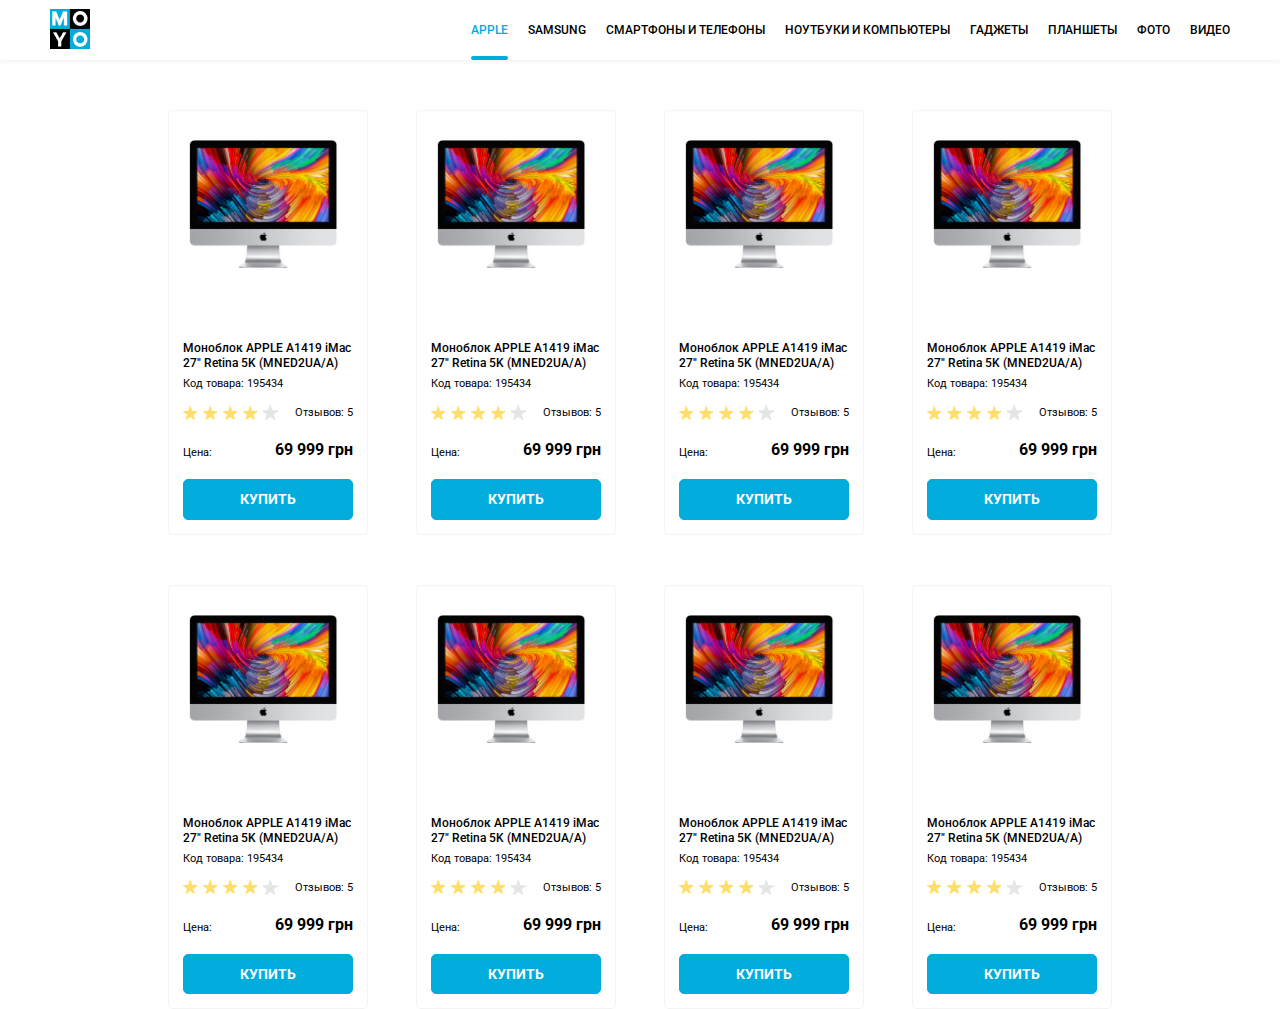
<file: index.html>
<!doctype html><html lang="en"><head><meta charset="UTF-8"><meta name="viewport" content="width=device-width, initial-scale=1.0"><title>Catalog</title><link rel="preconnect" href="https://fonts.gstatic.com"><link href="https://fonts.googleapis.com/css2?family=Roboto:wght@400;500;700&display=swap" rel="stylesheet"><link rel="stylesheet" href="main.0d1dbf9a.css"></head><body class="home-page"> <header class="header"> <a href="/"> <img src="logo.6c938e44.png" alt="MOYO logo" class="logo"> </a> <nav class="nav"> <ul class="nav__list"> <li class="nav__item"> <a href="#" class="nav__link nav__link_active is-active"> Apple </a> </li> <li class="nav__item"> <a href="#" class="nav__link"> Samsung </a> </li> <li class="nav__item"> <a href="#" class="nav__link"> Смартфоны и телефоны </a> </li> <li class="nav__item"> <a href="#" class="nav__link" data-qa="nav-hover"> Ноутбуки и компьютеры </a> </li> <li class="nav__item"> <a href="#" class="nav__link"> Гаджеты </a> </li> <li class="nav__item"> <a href="#" class="nav__link"> Планшеты </a> </li> <li class="nav__item"> <a href="#" class="nav__link"> ФОТО </a> </li> <li class="nav__item"> <a href="#" class="nav__link"> ВИДЕО </a> </li> </ul> </nav> </header> <main class="cards home-page__cards"> <div class="card cards__card" data-qa="card"> <img src="imac.2690641a.jpeg" alt="APPLE A1419 iMac 27&quot; Retina 5K" class="card__img"> <h2 class="card__title"> Моноблок APPLE A1419 iMac 27" Retina 5K (MNED2UA/A) </h2> <div class="card__code"> Код товара: 195434 </div> <div class="card__rating"> <div class="card__grade"> <div class="card__star card__star_active"></div> <div class="card__star card__star_active"></div> <div class="card__star card__star_active"></div> <div class="card__star card__star_active"></div> <div class="card__star"></div> </div> <span class="card__testimonials"> Отзывов: 5 </span> </div> <div class="card__pricing"> <span class="card__txt"> Цена: </span> <span class="card__price"> 69 999 грн </span> </div> <a href="#" class="card__buy-btn" data-qa="card-hover"> Купить </a> </div> <div class="card cards__card"> <img src="imac.2690641a.jpeg" alt="APPLE A1419 iMac 27&quot; Retina 5K" class="card__img"> <h2 class="card__title"> Моноблок APPLE A1419 iMac 27" Retina 5K (MNED2UA/A) </h2> <div class="card__code"> Код товара: 195434 </div> <div class="card__rating"> <div class="card__grade"> <div class="card__star card__star_active"></div> <div class="card__star card__star_active"></div> <div class="card__star card__star_active"></div> <div class="card__star card__star_active"></div> <div class="card__star"></div> </div> <span class="card__testimonials"> Отзывов: 5 </span> </div> <div class="card__pricing"> <span class="card__txt"> Цена: </span> <span class="card__price"> 69 999 грн </span> </div> <a href="#" class="card__buy-btn"> Купить </a> </div> <div class="card cards__card"> <img src="imac.2690641a.jpeg" alt="APPLE A1419 iMac 27&quot; Retina 5K" class="card__img"> <h2 class="card__title"> Моноблок APPLE A1419 iMac 27" Retina 5K (MNED2UA/A) </h2> <div class="card__code"> Код товара: 195434 </div> <div class="card__rating"> <div class="card__grade"> <div class="card__star card__star_active"></div> <div class="card__star card__star_active"></div> <div class="card__star card__star_active"></div> <div class="card__star card__star_active"></div> <div class="card__star"></div> </div> <span class="card__testimonials"> Отзывов: 5 </span> </div> <div class="card__pricing"> <span class="card__txt"> Цена: </span> <span class="card__price"> 69 999 грн </span> </div> <a href="#" class="card__buy-btn"> Купить </a> </div> <div class="card cards__card"> <img src="imac.2690641a.jpeg" alt="APPLE A1419 iMac 27&quot; Retina 5K" class="card__img"> <h2 class="card__title"> Моноблок APPLE A1419 iMac 27" Retina 5K (MNED2UA/A) </h2> <div class="card__code"> Код товара: 195434 </div> <div class="card__rating"> <div class="card__grade"> <div class="card__star card__star_active"></div> <div class="card__star card__star_active"></div> <div class="card__star card__star_active"></div> <div class="card__star card__star_active"></div> <div class="card__star"></div> </div> <span class="card__testimonials"> Отзывов: 5 </span> </div> <div class="card__pricing"> <span class="card__txt"> Цена: </span> <span class="card__price"> 69 999 грн </span> </div> <a href="#" class="card__buy-btn"> Купить </a> </div> <div class="card cards__card"> <img src="imac.2690641a.jpeg" alt="APPLE A1419 iMac 27&quot; Retina 5K" class="card__img"> <h2 class="card__title"> Моноблок APPLE A1419 iMac 27" Retina 5K (MNED2UA/A) </h2> <div class="card__code"> Код товара: 195434 </div> <div class="card__rating"> <div class="card__grade"> <div class="card__star card__star_active"></div> <div class="card__star card__star_active"></div> <div class="card__star card__star_active"></div> <div class="card__star card__star_active"></div> <div class="card__star"></div> </div> <span class="card__testimonials"> Отзывов: 5 </span> </div> <div class="card__pricing"> <span class="card__txt"> Цена: </span> <span class="card__price"> 69 999 грн </span> </div> <a href="#" class="card__buy-btn"> Купить </a> </div> <div class="card cards__card"> <img src="imac.2690641a.jpeg" alt="APPLE A1419 iMac 27&quot; Retina 5K" class="card__img"> <h2 class="card__title"> Моноблок APPLE A1419 iMac 27" Retina 5K (MNED2UA/A) </h2> <div class="card__code"> Код товара: 195434 </div> <div class="card__rating"> <div class="card__grade"> <div class="card__star card__star_active"></div> <div class="card__star card__star_active"></div> <div class="card__star card__star_active"></div> <div class="card__star card__star_active"></div> <div class="card__star"></div> </div> <span class="card__testimonials"> Отзывов: 5 </span> </div> <div class="card__pricing"> <span class="card__txt"> Цена: </span> <span class="card__price"> 69 999 грн </span> </div> <a href="#" class="card__buy-btn"> Купить </a> </div> <div class="card cards__card"> <img src="imac.2690641a.jpeg" alt="APPLE A1419 iMac 27&quot; Retina 5K" class="card__img"> <h2 class="card__title"> Моноблок APPLE A1419 iMac 27" Retina 5K (MNED2UA/A) </h2> <div class="card__code"> Код товара: 195434 </div> <div class="card__rating"> <div class="card__grade"> <div class="card__star card__star_active"></div> <div class="card__star card__star_active"></div> <div class="card__star card__star_active"></div> <div class="card__star card__star_active"></div> <div class="card__star"></div> </div> <span class="card__testimonials"> Отзывов: 5 </span> </div> <div class="card__pricing"> <span class="card__txt"> Цена: </span> <span class="card__price"> 69 999 грн </span> </div> <a href="#" class="card__buy-btn"> Купить </a> </div> <div class="card cards__card"> <img src="imac.2690641a.jpeg" alt="APPLE A1419 iMac 27&quot; Retina 5K" class="card__img"> <h2 class="card__title"> Моноблок APPLE A1419 iMac 27" Retina 5K (MNED2UA/A) </h2> <div class="card__code"> Код товара: 195434 </div> <div class="card__rating"> <div class="card__grade"> <div class="card__star card__star_active"></div> <div class="card__star card__star_active"></div> <div class="card__star card__star_active"></div> <div class="card__star card__star_active"></div> <div class="card__star"></div> </div> <span class="card__testimonials"> Отзывов: 5 </span> </div> <div class="card__pricing"> <span class="card__txt"> Цена: </span> <span class="card__price"> 69 999 грн </span> </div> <a href="#" class="card__buy-btn"> Купить </a> </div> </main> </body></html>
</file>
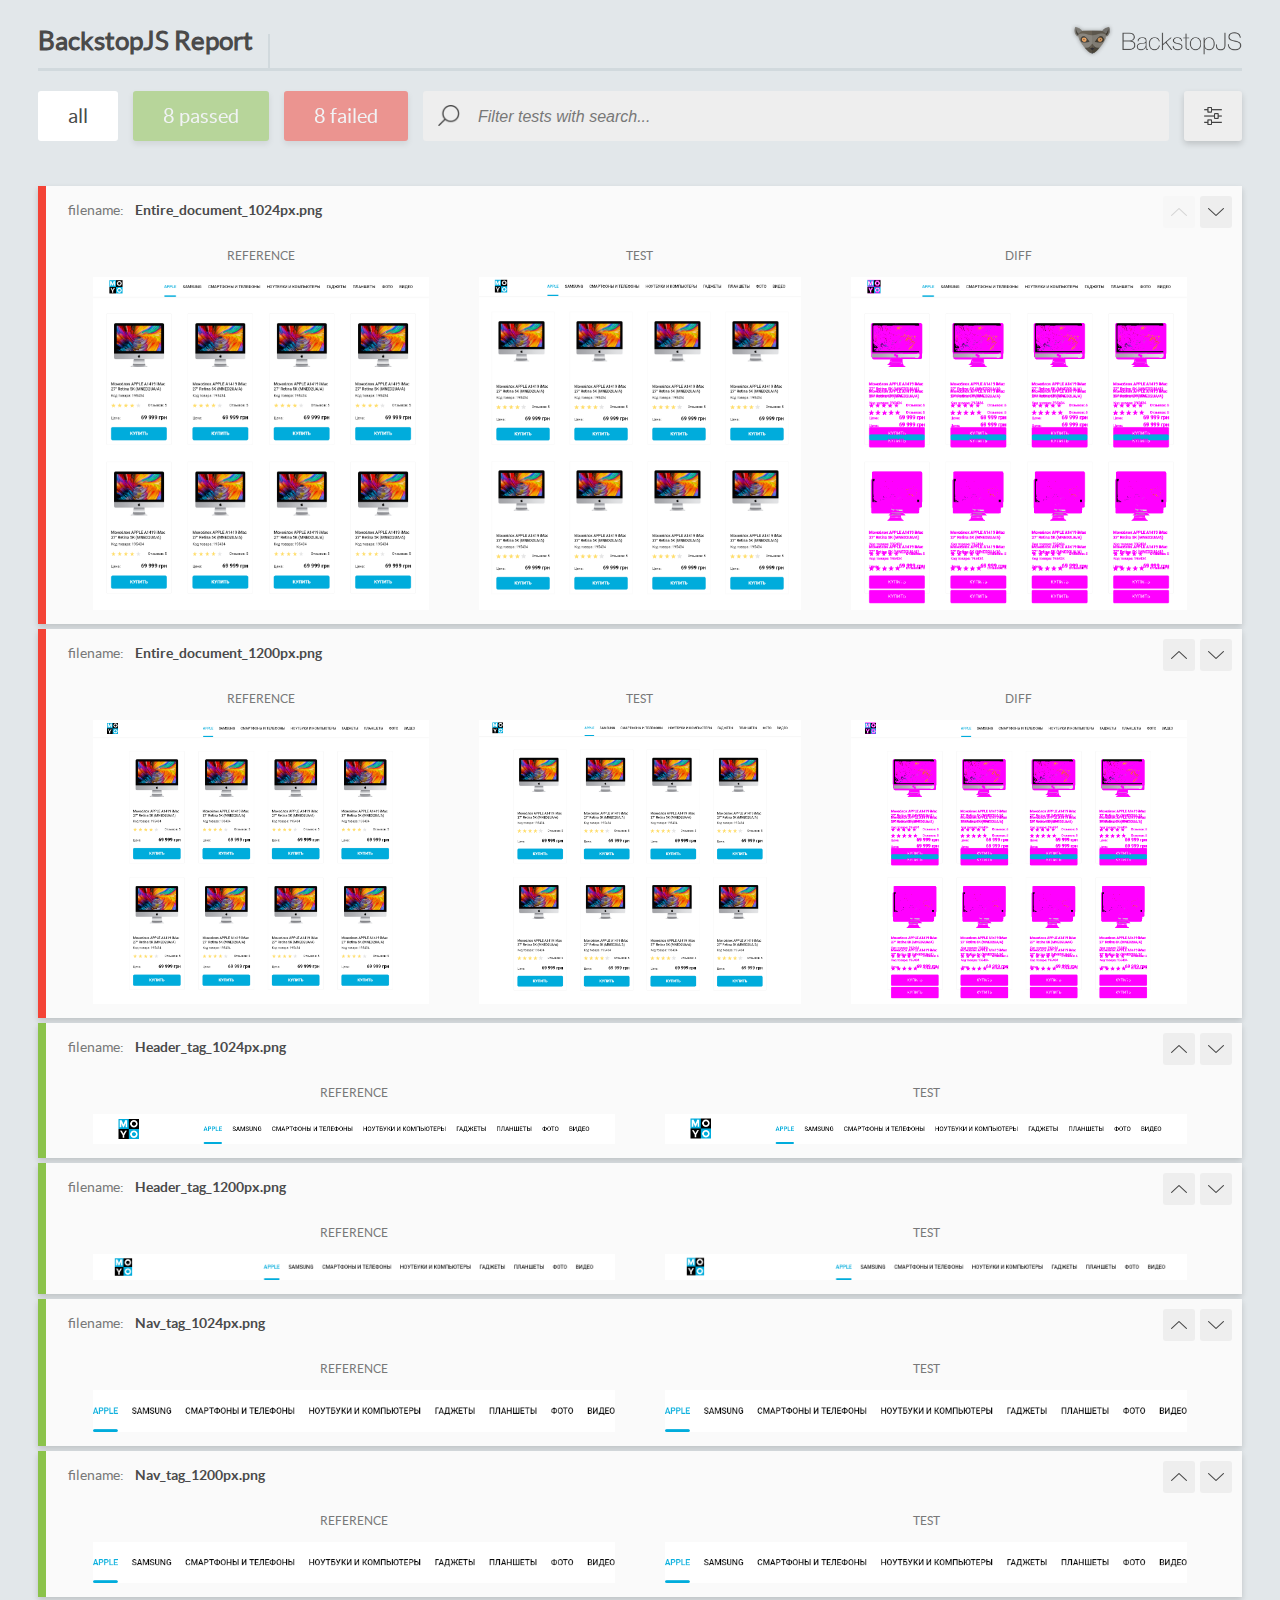
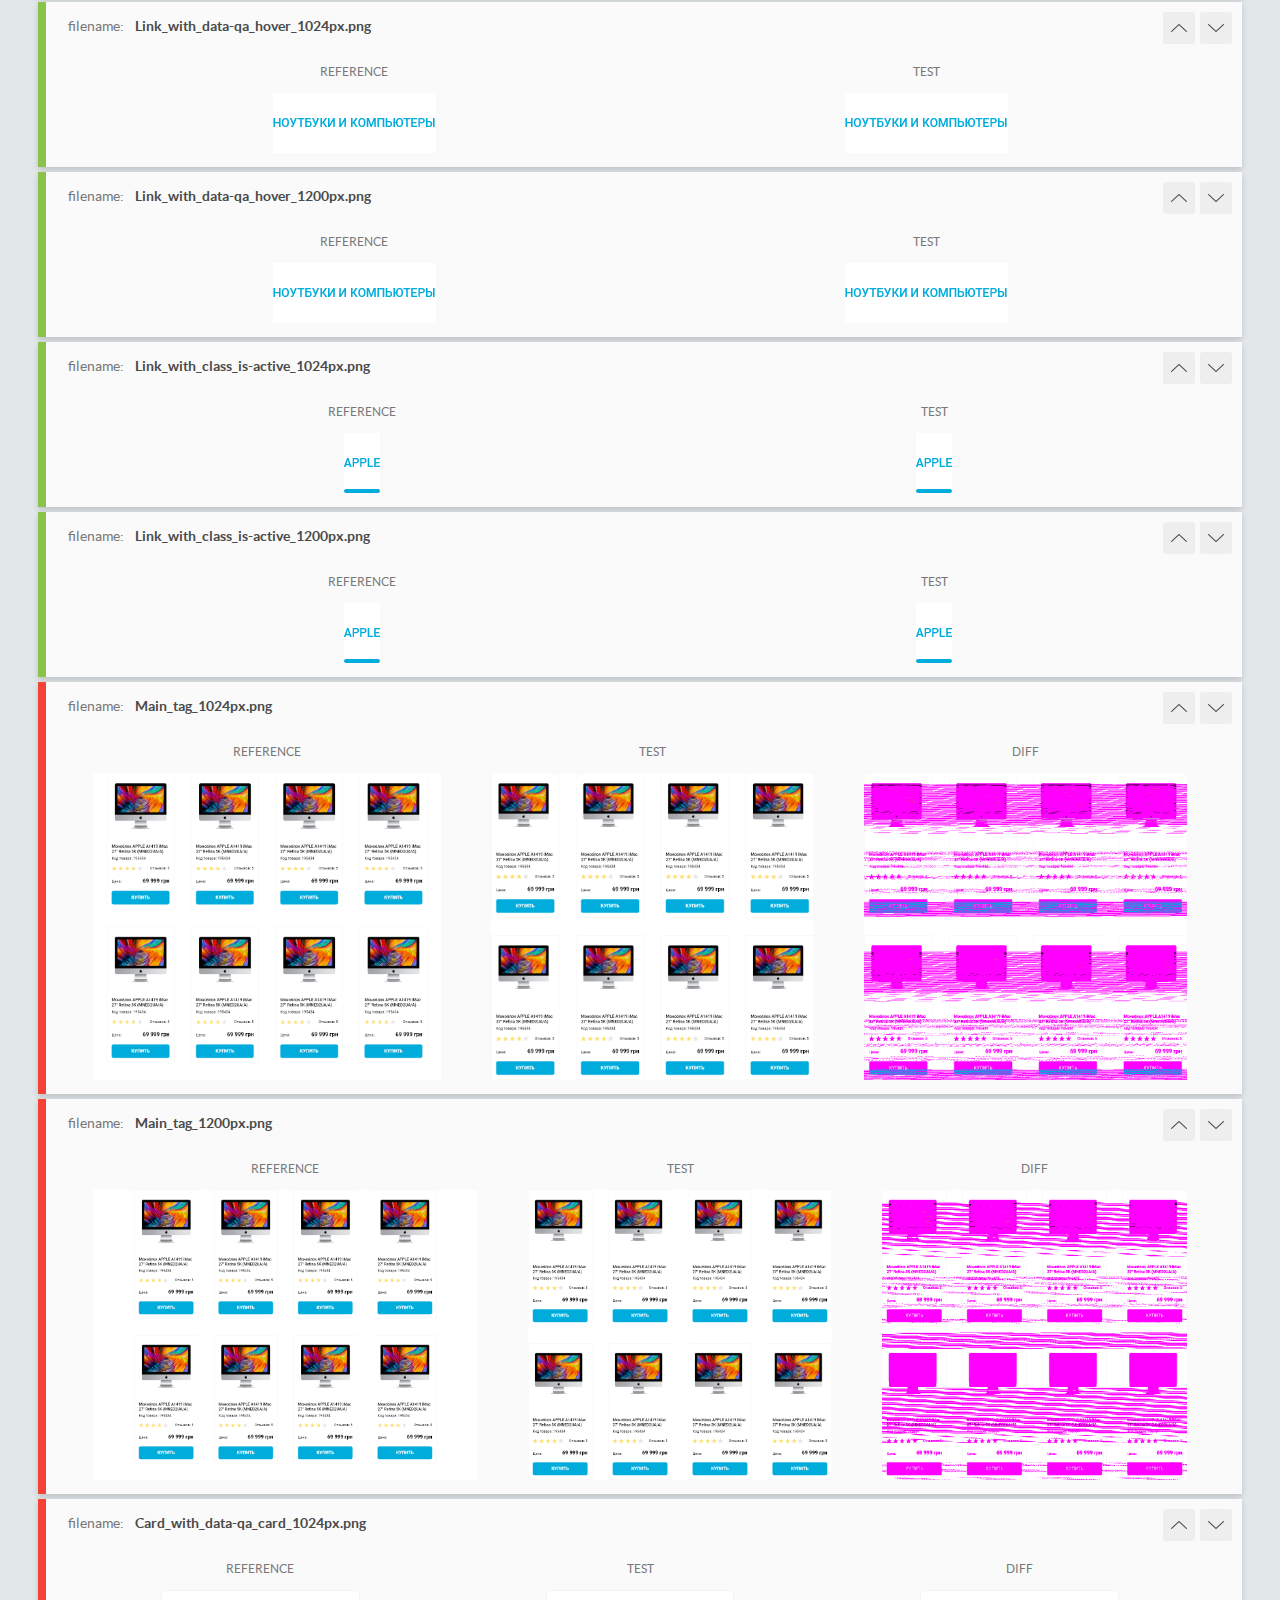
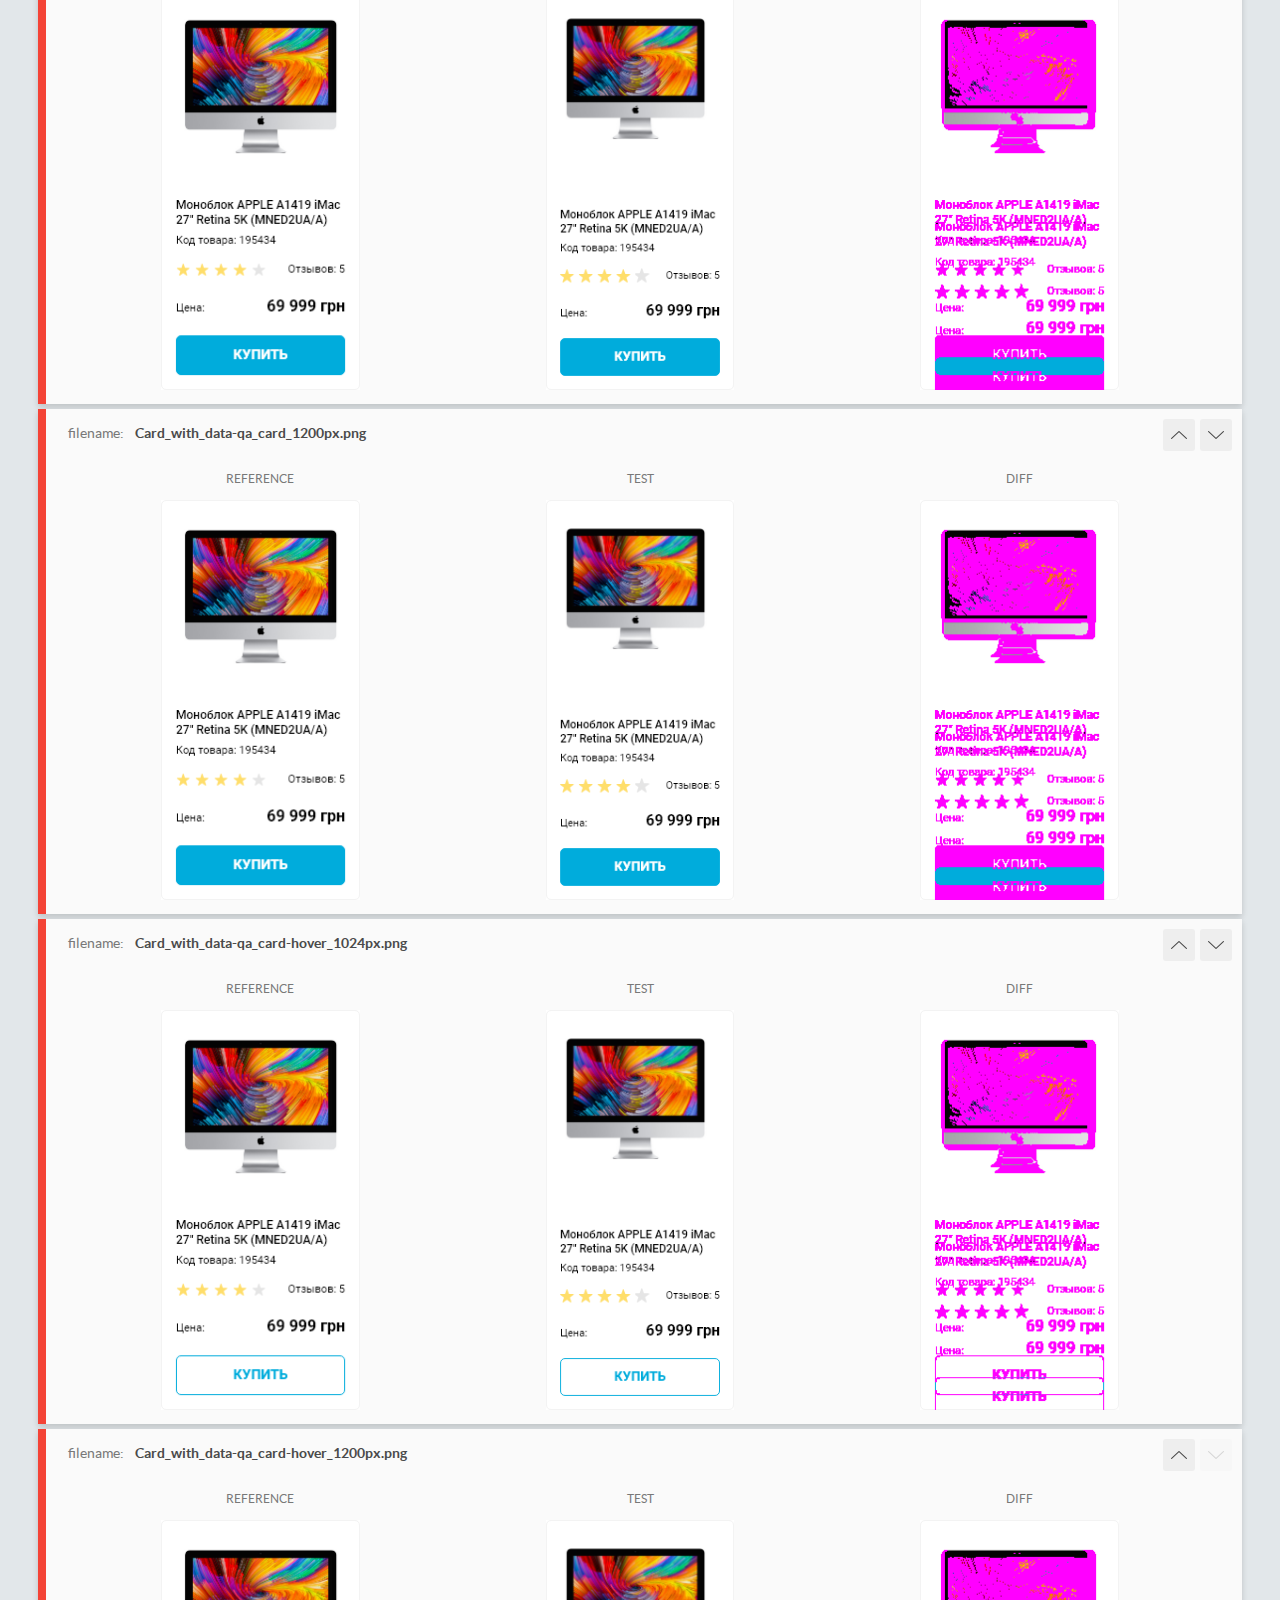
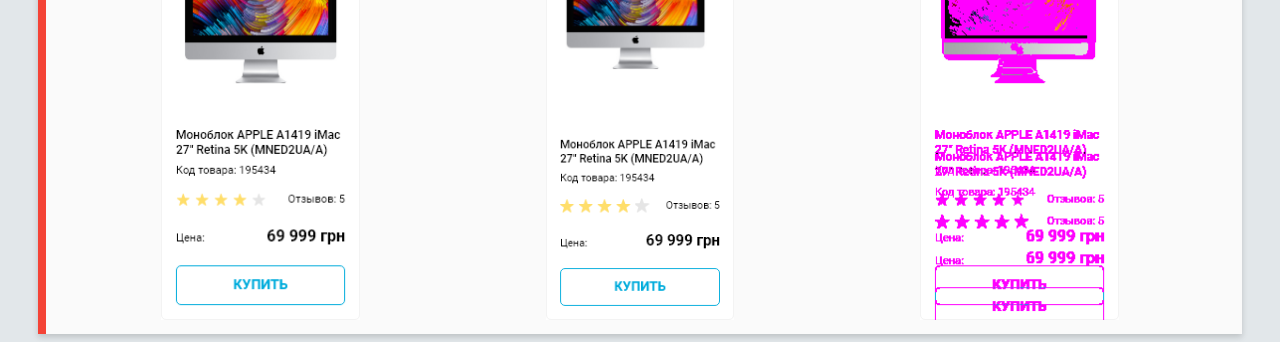
<file: report/html_report/index.html>
<!DOCTYPE html>
<html>
  <head>
    <meta charset="utf-8">
    <title>BackstopJS Report</title>

    <style>
      @font-face {
          font-family: 'latoregular';
          src: url('./assets/fonts/lato-regular-webfont.woff2') format('woff2'),
              url('./assets/fonts/lato-regular-webfont.woff') format('woff');
          font-weight: 400;
          font-style: normal;
      }
      @font-face {
          font-family: 'latobold';
          src: url('./assets/fonts/lato-bold-webfont.woff2') format('woff2'),
              url('./assets/fonts/lato-bold-webfont.woff') format('woff');
          font-weight: 700;
          font-style: normal;
      }

      .ReactModal__Body--open {
          overflow: hidden;
      }
      .ReactModal__Body--open .header {
        display: none;
      }

    </style>
  </head>
  <body style="background-color: #E2E7EA">
    <div id="root">

    </div>
    <script type="text/javascript">
      function report (report) { // eslint-disable-line no-unused-vars
        window.tests = report;
      }
    </script>
    <script type="text/javascript" src="config.js"></script>
    <script type="text/javascript" src="index_bundle.js"></script>
  </body>
</html>
</file>
<file: main.0d1dbf9a.css>
.home-page__cards{margin:auto}.header{padding:0 50px;display:flex;justify-content:space-between;align-items:center;box-shadow:0 2px 4px 0 rgba(0,0,0,.05)}.nav{display:inline-block}.nav__list{margin:0;padding:0;display:flex;list-style:none}.nav__item:not(:last-child){margin-right:20px}.nav__link{display:block;position:relative;padding:23px 0;text-decoration:none;line-height:14px;font-weight:500;color:#000;text-transform:uppercase;transition-duration:.4s;transition-property:color}.nav__link:hover,.nav__link_active{color:#00acdc}.nav__link_active:after{content:"";display:block;width:100%;height:4px;background:#00acdc;border-radius:8px;position:absolute;bottom:0}.cards{display:flex;justify-content:center;flex-wrap:wrap;max-width:944px;align-items:baseline;align-content:space-between}.cards__card{margin-top:50px}.cards__card:not(:nth-child(4n)){margin-right:48px}.card{max-width:200px;padding:14px;border:1px solid #f3f3f3;border-radius:5px}.card__img{display:inline-block;margin:0 auto 45px;max-width:160px;min-height:134px;padding:12px 0;border:3px solid transparent;border-radius:5px;transition-property:transform,border-color;transition-duration:.4s}.card__img:hover{transform:scale(1.2);box-sizing:content-box;margin-left:2px;margin-bottom:38px;border-color:#f3f3f3}.card__title{margin-bottom:6px;font-size:12px;font-weight:500;line-height:15px}.card__code{margin-bottom:15px;line-height:13px;font-size:11px}.card__rating{margin-bottom:20px}.card__grade,.card__rating{display:flex;justify-content:space-between;align-items:center}.card__star{background:50%/cover no-repeat url(star.5b4179dc.svg);min-width:15px;min-height:15px;margin-right:5px}.card__star_active{background:50%/contain no-repeat url(star-active.6aab7e7e.svg)}.card__pricing{margin-bottom:20px;display:flex;justify-content:space-between;align-items:center}.card__price{font-weight:700;font-size:16px}.card__txt{align-self:flex-end}.card__testimonials,.card__txt{line-height:13px;font-size:11px}.card__buy-btn{display:block;padding:11px 0;text-align:center;text-decoration:none;color:#fff;text-transform:uppercase;font-weight:700;font-size:14px;line-height:16.41px;background-color:#00acdc;border-radius:5px;border:1px solid #00acdc;transition-duration:.4s;transition-property:"background-color",color}.card__buy-btn:hover{background-color:#fff;color:#00acdc}*{box-sizing:border-box}body{margin:0;font-family:Roboto,Arial,sans-serif;font-weight:400;font-size:12px}
/*# sourceMappingURL=main.0d1dbf9a.css.map */
</file>
